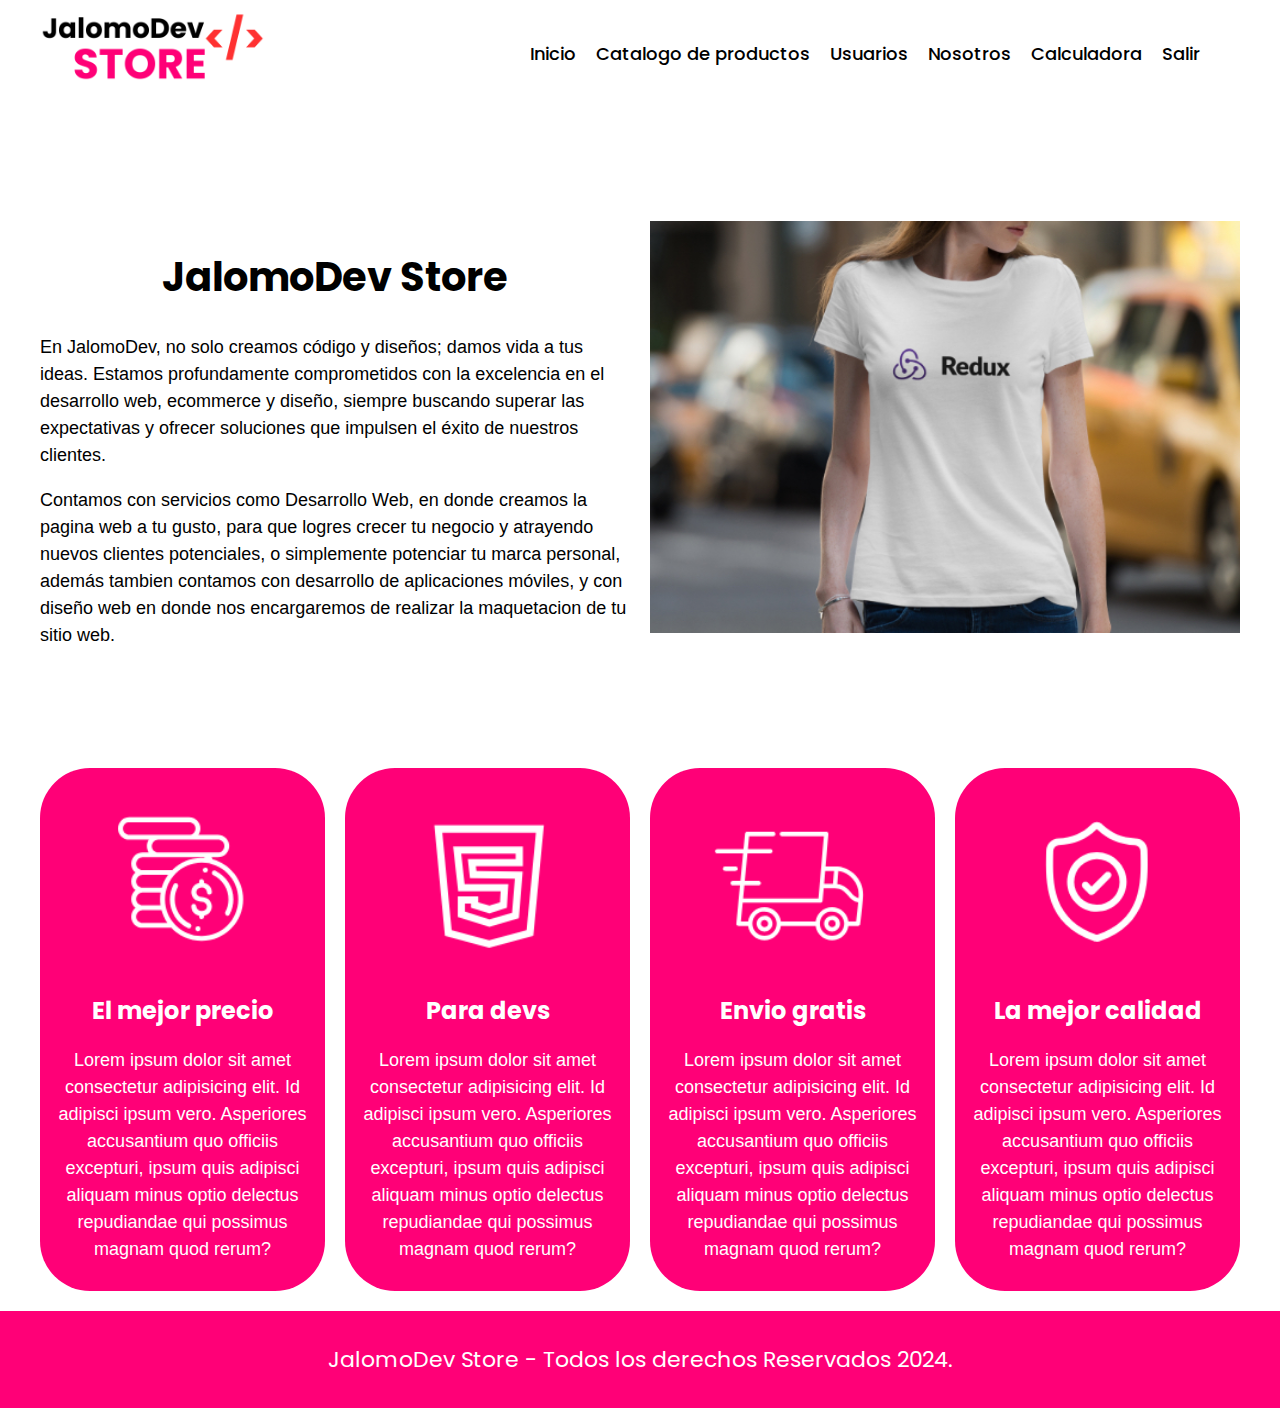
<file: nosotros.html>
<!DOCTYPE html>
<html lang="en">
<head>
    <meta charset="UTF-8">
    <meta name="viewport" content="width=device-width, initial-scale=1.0">
    <title>Frontend Store</title>
    <!-- fuentes google fonts -->
    <link rel="preconnect" href="https://fonts.googleapis.com">
    <link rel="preconnect" href="https://fonts.gstatic.com" crossorigin>
    <link href="https://fonts.googleapis.com/css2?family=Staatliches&display=swap" rel="stylesheet">
    <!-- Linkear normalize y estilos css -->
    <link rel="stylesheet" href="css/nosotros.css">
    <link rel="stylesheet" href="css/calculadora.css">
</head>
<body>
 
      <!-- Header -->
      <div class="header">
        <img src="img/JdevStore.png" class="logo" alt="Logo" />
      <div class="header__menu">
        <nav class="header__nav">
          <a href="index.html">Inicio</a>
          <a href="catalogo.html" id="ocultarCatalogo">Catalogo de productos</a>
          <a href="usuarios.html" id="ocultarUsuarios">Usuarios</a>
          <a href="nosotros.html">Nosotros</a>
          <a href="#" id="abrirCalculadora">Calculadora</a>
          <a class="logout">Salir</a>
        </nav>
      </div>
    </div>
 

    <main class="contenedor">
        <h1>Sobre nosotros</h1>

        <div class="nosotros">
            <div class="nosotros__contenido">
                <h1 class="nosotros__titulo">JalomoDev Store</h1>
                <p>
                    En JalomoDev, no solo creamos código y diseños; damos vida a tus ideas. Estamos profundamente comprometidos con la excelencia en el desarrollo web, ecommerce y diseño, siempre buscando superar las expectativas y ofrecer soluciones que impulsen el éxito de nuestros clientes.
                </p>
                <p>
                    Contamos con servicios como Desarrollo Web, en donde creamos la pagina web a tu gusto, para que logres crecer tu negocio y atrayendo nuevos clientes 
                    potenciales, o simplemente potenciar tu marca personal, además tambien contamos con desarrollo de aplicaciones móviles, y con diseño web en donde
                    nos encargaremos de realizar la maquetacion de tu sitio web. 
                </p>
            </div>
            <img class="nosotros__imagen" src="/img/nosotros.jpg" alt="imagen nosotros">
        </div>
    </main>

    <section class="contenedor comprar">
        <h2 class="comprar__titulo">¿Porqué comprar con nosotros?</h2>
        <div class="bloques">
            <div class="bloque">
                <img class="bloque__imagen" src="img/icono_1.png" alt="por que comprar">
                <h3 class="bloque__titulo">El mejor precio</h3>
                <p>Lorem ipsum dolor sit amet consectetur adipisicing elit. Id adipisci ipsum vero. Asperiores accusantium quo officiis excepturi, ipsum quis adipisci aliquam minus optio delectus repudiandae qui possimus magnam quod rerum?</p>
            </div> <!-- bloque -->
            <div class="bloque">
                <img class="bloque__imagen" src="img/icono_2.png" alt="por que comprar">
                <h3 class="bloque__titulo">Para devs</h3>
                <p>Lorem ipsum dolor sit amet consectetur adipisicing elit. Id adipisci ipsum vero. Asperiores accusantium quo officiis excepturi, ipsum quis adipisci aliquam minus optio delectus repudiandae qui possimus magnam quod rerum?</p>
            </div> <!-- bloque -->
            <div class="bloque">
                <img class="bloque__imagen" src="img/icono_3.png" alt="por que comprar">
                <h3 class="bloque__titulo">Envio gratis</h3>
                <p>Lorem ipsum dolor sit amet consectetur adipisicing elit. Id adipisci ipsum vero. Asperiores accusantium quo officiis excepturi, ipsum quis adipisci aliquam minus optio delectus repudiandae qui possimus magnam quod rerum?</p>
            </div> <!-- bloque -->
            <div class="bloque">
                <img class="bloque__imagen" src="img/icono_4.png" alt="por que comprar">
                <h3 class="bloque__titulo">La mejor calidad</h3>
                <p>Lorem ipsum dolor sit amet consectetur adipisicing elit. Id adipisci ipsum vero. Asperiores accusantium quo officiis excepturi, ipsum quis adipisci aliquam minus optio delectus repudiandae qui possimus magnam quod rerum?</p>
            </div> <!-- bloque -->
        </div> <!-- bloques-->
    </section>


    <footer class="footer">
        <p class="footer__texto">JalomoDev Store - Todos los derechos Reservados 2024.</p>
    </footer>
    <div class="calculator" id="calculadoraContainer" style="display: none;">
        <button id="cerrarCalculadora">-</button>
        <div class="display">0</div>
        <div class="buttons">
          <!-- Botones de la calculadora -->
          <button>7</button>
          <button>8</button>
          <button>9</button>
          <button class="operador">/</button>
          <button>4</button>
          <button>5</button>
          <button>6</button>
          <button class="operador">*</button>
          <button>1</button>
          <button>2</button>
          <button>3</button>
          <button class="operador">-</button>
          <button>0</button>
          <button class="operador">+</button>
          <button class="operador">C</button>
          <button class="operador yellow">=</button>
    
        </div>
    
  
        <script src="script.js"></script>
        <script src="js/calculadora.js"></script>
</body>
</html>
</file>
<file: css/nosotros.css>
@import url('https://fonts.googleapis.com/css2?family=Poppins:ital,wght@0,100;0,200;0,300;0,400;0,500;0,600;0,700;0,800;0,900;1,100;1,200;1,300;1,400;1,500;1,600;1,700;1,800;1,900&display=swap');
 
/* Custom properties, variables globales */
:root{
   
    --primarioOscuro: #ff0077;
    --secundario: black;
    --secundarioOscuro: rgb(233,287,2);
    --blanco: #ffffff;
    --negro: #000;
    /* Custom properties para fuente principal */
    --fuentePrincipal: 'Poppins';
}

/* Snipet global  */
html{
    box-sizing: border-box;
    font-size: 62.5%; /* Permite agregar que 1rem = 10px */
}
*, *:before, *:after{
    box-sizing: inherit;
}   

/* Globales */
body{
    background-color: var(--primario);
    font-size: 1.6rem;
    line-height: 1.5;
    margin: 0;
    font-family: var(--fuentePrincipal);
}

p{
    font-size: 1.8rem;
    font-family: Arial, Helvetica, sans-serif;
    color: var(--negro);
}

a{
    text-decoration: none;
}
img{
    width: 100%;
}

.contenedor{
    max-width: 120rem;
    margin: 0 auto;
}
h1, h2, h3{
    text-align: center;
    color: var(--secundario);
    font-family: var(--fuentePrincipal);
}
h1{ font-size: 4rem; }
h2{ font-size: 3.2rem; }
h3{ font-size: 2.4rem; }

/* Estilo del encabezado */
.header {
    background-color: var(--blanco) ;
    display: flex;
    justify-content: space-around;
    padding-left: 40px;
    padding-right: 40px;
    flex-direction: column;
}

 
.logo{
    max-width: 70%;
    height: auto;
    width: auto;
    margin: 0 auto;
}

.header__menu {
    padding: 30px;
    cursor: pointer;
}
.header__nav{
    display: flex;
    flex-direction: column;
     justify-content: center;
     align-items: center;
   
}
@media (min-width: 768px) { 
    .header__nav{
         flex-direction: row;
         align-items: center;
    }
    .header{
        flex-direction: row;
        justify-content: space-between;
    }
    .barra{
        display: flex;
        justify-content: space-between;
        align-items: center;

    }
    .logo{
        max-width: 100%;
        height: 9rem;
       margin: 0;
    }
}




.header__nav a{
    text-decoration: none;
    color: var(--oscuro);
    padding: 10px;
    font-weight: 500;
    font-size: 1.8rem;
}
.header__nav a:hover{
    color: #ff0077 ;
}

.nosotros__titulo{
    color: #000;
}
/* Footer */
.footer{
    background-color: var(--primarioOscuro);
    padding: 1rem 0;
    margin-top: 2rem;
}
.footer__texto{
    text-align: center;
    font-family: var(--fuentePrincipal);
    font-size: 2.2rem;
}

 
 

/* nosotros */
.nosotros{
    display: grid;
    grid-template-rows: repeat(2,auto);
}
@media (min-width: 768px) { 
    .nosotros{
        grid-template-columns: repeat(2, 1fr);
        column-gap: 2rem;
    }
}

.nosotros__imagen{
    grid-row: 1/2;
     
}
@media (min-width: 768px) { 
    .nosotros__imagen{
        grid-column: 2/3;
    }
}

/* Bloques */
.bloque{
    background-color: #ff0077;
    border-radius: 50px;
    padding: 10px;
    
}
.bloque p,h1,h2,h3{
    color: var(--blanco);
}
.bloques{
    display: grid;
    grid-template-columns: repeat(2,1fr);
    gap: 2rem;
}
@media (min-width: 768px ) { 
    .bloques{
        grid-template-columns: repeat(4,1fr);
    }
}
.bloque{
    text-align: center;
}
.bloque__titulo{
    margin: 0;
}
 
/* Pagina del producto */
@media (min-width: 768px) { 
    .camisa{
        display: grid;
        grid-template-columns: repeat(2,1fr);
        column-gap: 2rem;
    }
}

.formulario{
    display: grid;
    grid-template-columns: repeat(2, 1fr);
    gap: 2rem;
}
.formulario__campo{
    border-color: var(--primarioOscuro);
    border-width: 1rem;
    border-style: solid;
    background-color: var(--primario);
    color: var(--blanco);
    font-family: Arial, Helvetica, sans-serif;
    font-size: 2rem;
    padding: 1rem;
}
.formulario__submit{
    background-color: var(--secundario);
    border: none;
    font-size: 2rem;
    font-family: var(--fuentePrincipal);
    padding: 2rem;
    transition: background-color .3s ease;
    grid-column: 1/3;
}
.formulario__submit:hover{
    cursor:pointer;
    background-color: var(--secundarioOscuro);
}

footer p{
    color: #fff;
}
</file>
<file: css/calculadora.css>
/* Estilos para centrar la calculadora */
  #calculadoraContainer {
    position: fixed;
    top: 50%;
    left: 50%;
    transform: translate(-50%, -50%);
  }
 

.calculator {
  background-color: #333;
  border-radius: 8px;
  width: 300px;
  padding: 20px;
  box-shadow: 0 4px 6px rgba(0, 0, 0, 0.1);
  display: flex;
  flex-direction: column;
  align-items: center;
}

.display {
  background-color: #444;
  color: white;
  font-size: 24px;
  width: 100%;
  padding: 10px;
  text-align: right;
  border: none;
  outline: none;
  margin-bottom: 10px;
}

.buttons {
  display: grid;
  grid-template-columns: repeat(4, 1fr);
  gap: 10px;
}

button {
  font-size: 18px;
  padding: 20px;
  border: none;
  border-radius: 4px;
  cursor: pointer;
  border-radius: 500px;
  
}

button:hover {
  background-color: #555;
}

.operador{
  background-color: orange;  
}
 .yellow{
  background-color: yellow;
}

#cerrarCalculadora{
  border-radius: 2px;
  border-style: none;
  background-color: #ff0077;
  color: #fff;
  margin-left: 90%;
  padding: 10px;
}
</file>
